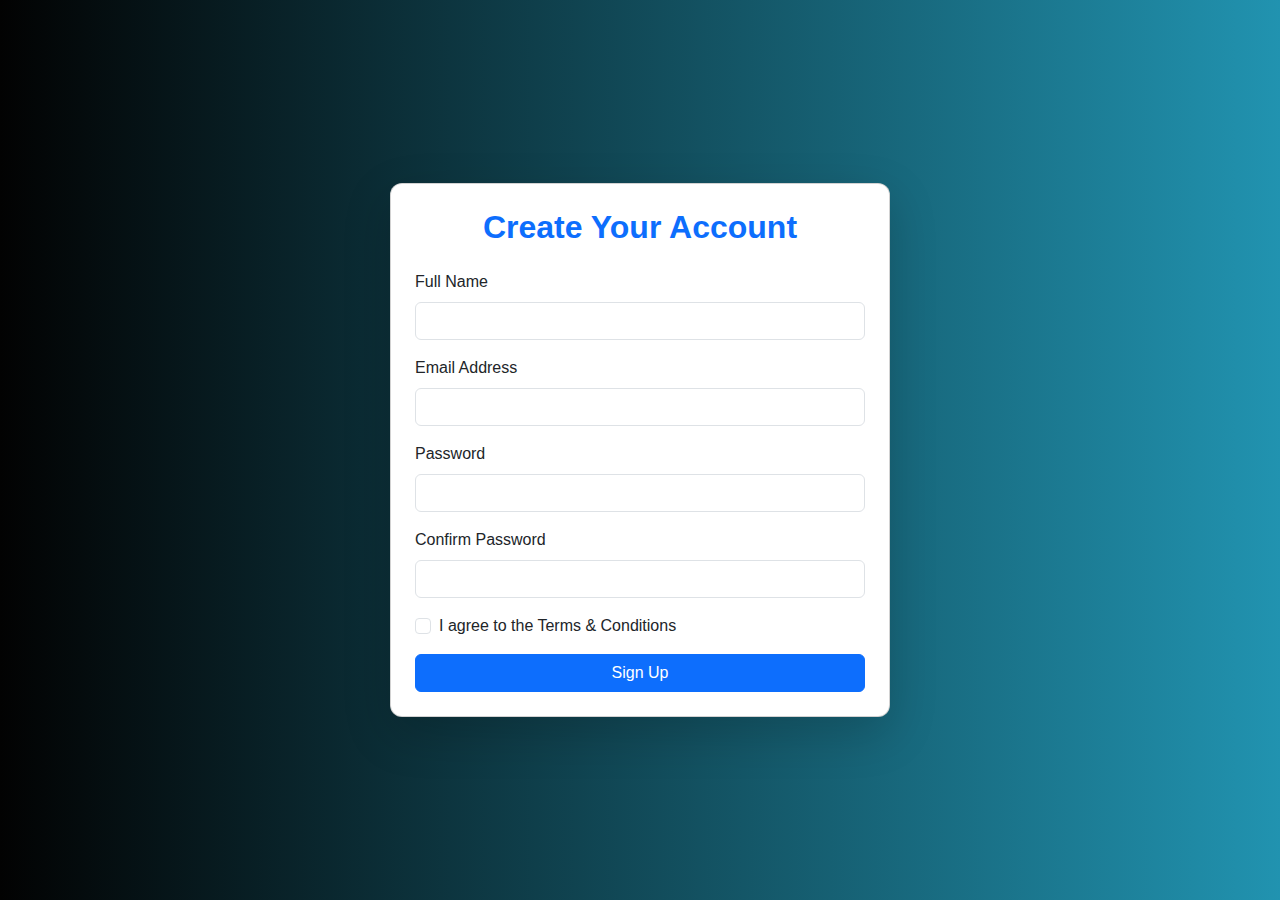
<file: index.html>
<!DOCTYPE html>
<html lang="en">
<head>
  <meta charset="UTF-8" />
  <meta name="viewport" content="width=device-width, initial-scale=1.0"/>
  <title>Creative Sign Up Form</title>

  <!-- Bootstrap CSS -->
  <link href="https://cdn.jsdelivr.net/npm/bootstrap@5.3.0/dist/css/bootstrap.min.css" rel="stylesheet">
  <!-- Custom CSS -->
  <link rel="stylesheet" href="style.css" />
</head>
<body>
    
  <div class="container d-flex justify-content-center align-items-center min-vh-100">
    <form class="card p-4 shadow-lg needs-validation" novalidate id="signupForm">
      <h2 class="text-center text-primary mb-4">Create Your Account</h2>

      <div class="mb-3">
        <label for="fullName" class="form-label">Full Name</label>
        <input type="text" class="form-control" id="fullName" required>
        <div class="invalid-feedback">Please enter your full name.</div>
      </div>

      <div class="mb-3">
        <label for="email" class="form-label">Email Address</label>
        <input type="email" class="form-control" id="email" required>
        <div class="invalid-feedback">Please provide a valid email address.</div>
      </div>

      <div class="mb-3">
        <label for="password" class="form-label">Password</label>
        <input type="password" class="form-control" id="password" required minlength="8">
        <div class="invalid-feedback">Password must be at least 8 characters.</div>
      </div>

      <div class="mb-3">
        <label for="confirmPassword" class="form-label">Confirm Password</label>
        <input type="password" class="form-control" id="confirmPassword" required>
        <div class="invalid-feedback">Passwords do not match.</div>
      </div>

      <div class="mb-3 form-check">
        <input type="checkbox" class="form-check-input" id="terms" required>
        <label class="form-check-label" for="terms">I agree to the Terms & Conditions</label>
        <div class="invalid-feedback">You must agree before submitting.</div>
      </div>

      <button type="submit" class="btn btn-primary w-100">Sign Up</button>
    </form>
 
  </div>

  <!-- JavaScript -->
  <script src="validation.js"></script>
</body>
</html>
</file>
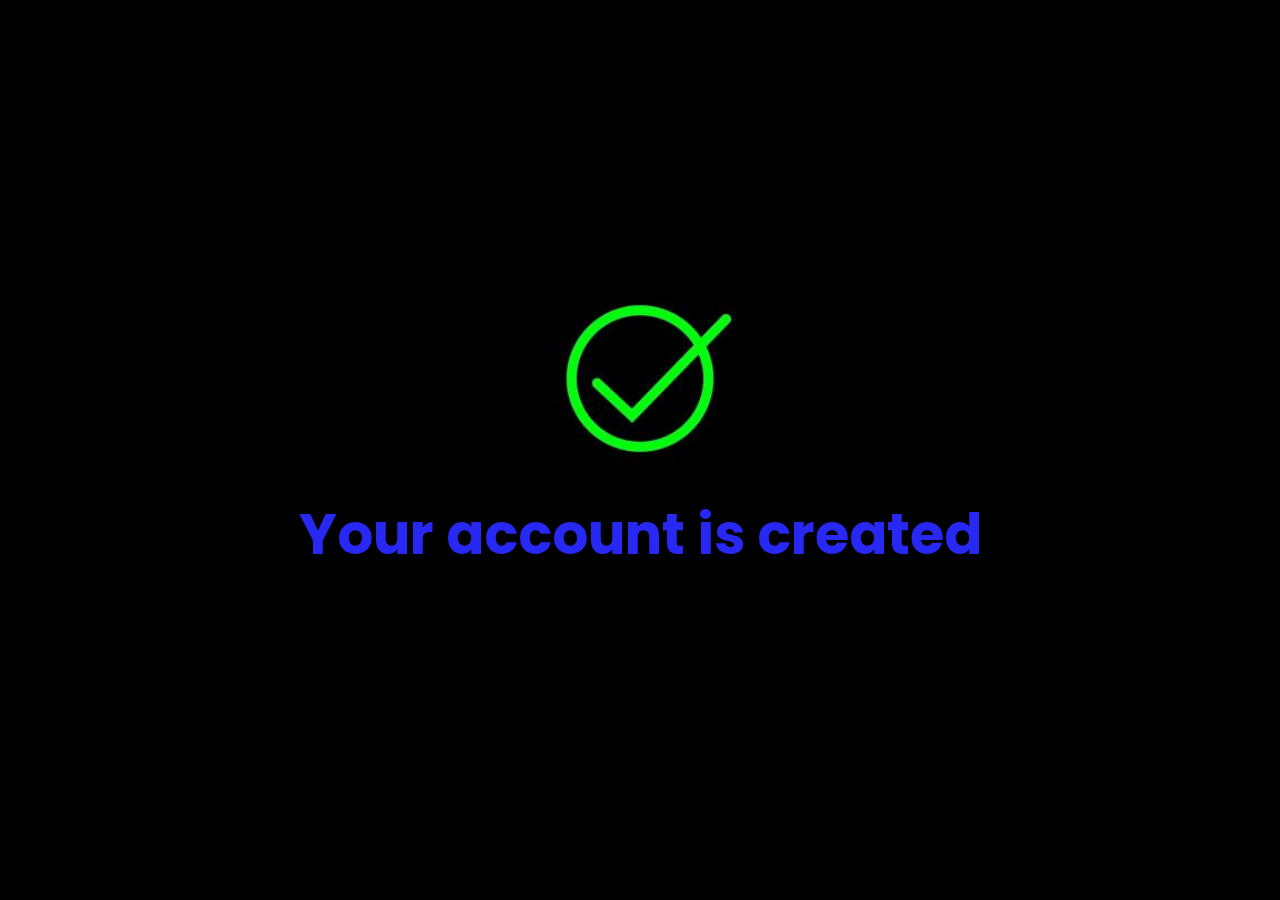
<file: Created.html>
<!DOCTYPE html>
<html lang="en">
<head>
  <meta charset="UTF-8" />
  <meta name="viewport" content="width=device-width, initial-scale=1.0"/>
  <title>Message Sent | B V Sree Sushanth</title>
  <style>
    * {
      box-sizing: border-box;
    }

    body {
      background-color: black;
      margin: 0;
      display: flex;
      flex-direction: column;
      align-items: center;
      justify-content: center;
      height: 100vh;
      font-family: 'Poppins', sans-serif;
      text-align: center;
      padding: 20px;
    }

    h1 {
      font-size: 3.5rem;
      color: rgb(40, 40, 244);
      margin-top: 20px;
      animation: fadeIn 1s ease-in-out;
    }

    img {
      width: 200px;
      height: auto;
      animation: popIn 0.6s ease-out;
    }

    a {
      margin-top: 20px;
      font-size: 1.2rem;
      color: white;
      text-decoration: underline;
      transition: color 0.3s ease;
    }

    a:hover {
      color: chartreuse;
    }

    @keyframes popIn {
      from { transform: scale(0.8); opacity: 0; }
      to { transform: scale(1); opacity: 1; }
    }

    @keyframes fadeIn {
      from { opacity: 0; transform: translateY(20px); }
      to { opacity: 1; transform: translateY(0); }
    }

    /* Responsive Typography */
    @media (max-width: 768px) {
      h1 {
        font-size: 2rem;
      }

      a {
        font-size: 1rem;
      }

      img {
        width: 150px;
      }
    }
  </style>
  <link href="https://fonts.googleapis.com/css2?family=Poppins:wght@500&display=swap" rel="stylesheet">
</head>
<body>
  <img src="images/Tick.jpg" alt="Success Tick">
  <h1>Your account is created</h1>
</body>
</html>
</file>
<file: style.css>
body {
  background: linear-gradient(to right, #020202, #2193b0);
  font-family: 'Segoe UI', sans-serif;
}

form.card {
  max-width: 500px;
  width: 100%;
  background-color: #fff;
  border-radius: 12px;
}

h2 {
  font-weight: bold;
  
}
</file>
